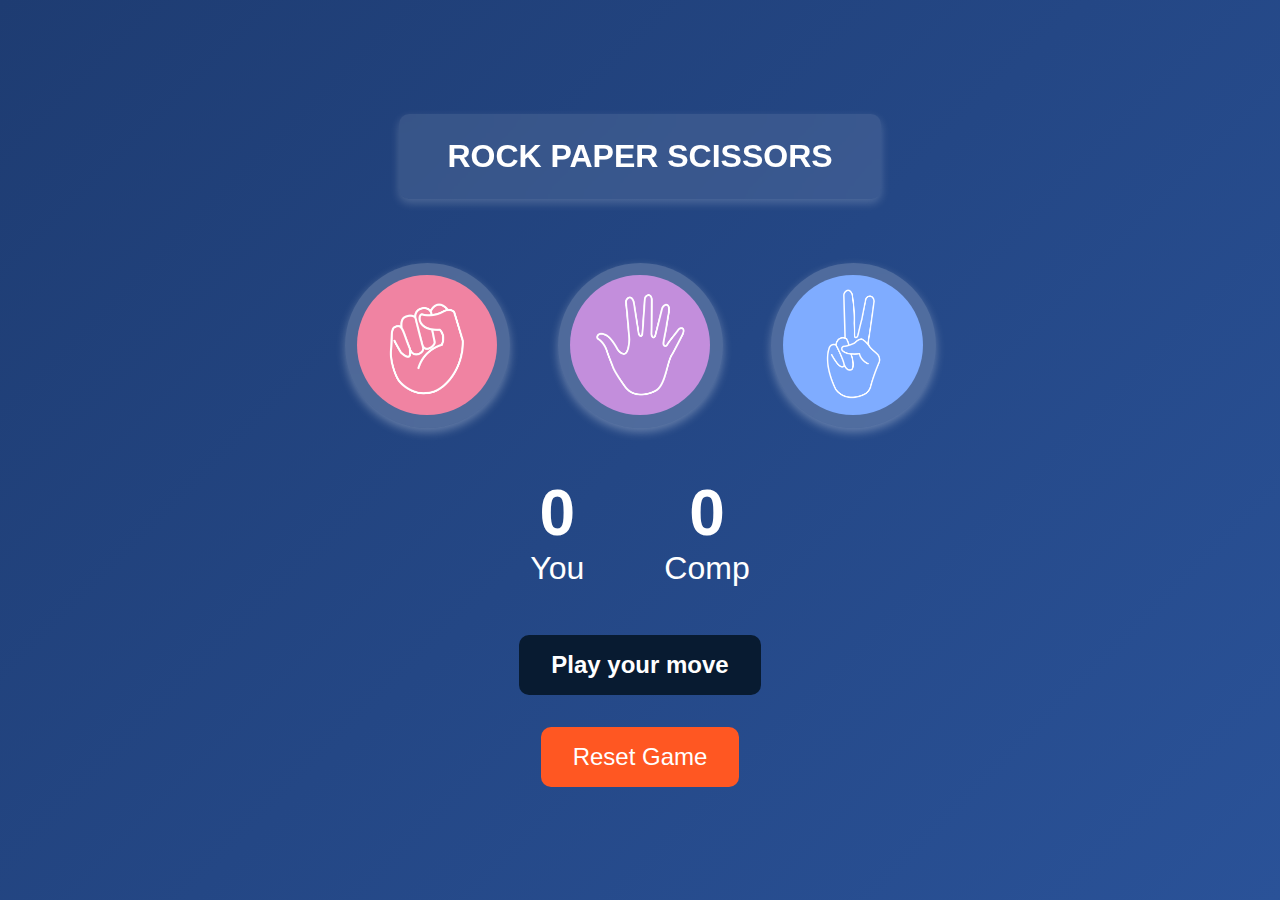
<file: StonePaperScissor/index.html>
<!DOCTYPE html>
<html lang="en">
  <head>
    <meta charset="UTF-8" />
    <meta name="viewport" content="width=device-width, initial-scale=1.0" />
    <title>Rock Paper Scissors Game</title>
    <link rel="stylesheet" href="style.css" />
  </head>
  <body>
    <h1>Rock Paper Scissors</h1>
    <div class="choices">
      <div class="choice" id="rock">
        <img src="rock.png" />
      </div>
      <div class="choice" id="paper">
        <img src="paper.png" />
      </div>
      <div class="choice" id="scissors">
        <img src="scissors.png" />
      </div>
    </div>

    <div class="score-board">
      <div class="score">
        <p id="user-score">0</p>
        <p>You</p>
      </div>
      <div class="score">
        <p id="comp-score">0</p>
        <p>Comp</p>
      </div>
    </div>

    <div class="msg-container">
      <p id="msg" class="blue">Play your move</p>
    </div>

    <button id="reset-btn">Reset Game</button>
    <script src="script.js"></script>
  </body>
</html>
</file>
<file: StonePaperScissor/style.css>
* {
    margin: 0;
    padding: 0;
    box-sizing: border-box;
    font-family: 'Poppins', sans-serif;
    text-align: center;
  }
  
  body {
    background: linear-gradient(135deg, #1e3c72, #2a5298);
    color: white;
    min-height: 100vh;
    display: flex;
    flex-direction: column;
    align-items: center;
    justify-content: center;
  }
  
  h1 {
    background: rgba(255, 255, 255, 0.1);
    backdrop-filter: blur(10px);
    padding: 1.5rem 3rem;
    border-radius: 10px;
    font-size: 2rem;
    text-transform: uppercase;
    margin-bottom: 2rem;
    box-shadow: 0px 4px 10px rgba(255, 255, 255, 0.2);
  }
  
  .choices {
    display: flex;
    justify-content: center;
    align-items: center;
    gap: 3rem;
    margin-top: 2rem;
  }
  
  .choice {
    height: 165px;
    width: 165px;
    border-radius: 50%;
    display: flex;
    justify-content: center;
    align-items: center;
    background: rgba(255, 255, 255, 0.2);
    backdrop-filter: blur(5px);
    box-shadow: 0px 4px 10px rgba(255, 255, 255, 0.3);
    transition: transform 0.2s ease-in-out, box-shadow 0.2s ease-in-out;
  }
  
  .choice:hover {
    cursor: pointer;
    transform: scale(1.1);
    box-shadow: 0px 8px 15px rgba(255, 255, 255, 0.4);
  }
  
  img {
    height: 140px;
    width: 140px;
    object-fit: cover;
    border-radius: 50%;
  }
  
  .score-board {
    display: flex;
    justify-content: center;
    align-items: center;
    font-size: 2rem;
    margin-top: 3rem;
    gap: 5rem;
  }
  
  .score {
    text-align: center;
  }
  
  #user-score,
  #comp-score {
    font-size: 4rem;
    font-weight: bold;
  }
  
  .msg-container {
    margin-top: 3rem;
  }
  
  #msg {
    background: rgba(0, 0, 0, 0.6);
    color: white;
    font-size: 1.5rem;
    display: inline-block;
    padding: 1rem 2rem;
    border-radius: 10px;
    font-weight: bold;
    transition: background 0.3s ease-in-out;
  }
  
  #msg.green {
    background: green;
  }
  
  #msg.red {
    background: red;
  }
  
  #msg.blue {
    background: #081b31;
  }
  
button {
    background-color: #ff5722;
    color: white;
    font-size: 1.5rem;
    padding: 1rem 2rem;
    border: none;
    border-radius: 10px;
    cursor: pointer;
    transition: background-color 0.3s ease;
    margin-top: 2rem;
  }
  
  button:hover {
    background-color: #e64a19;
  }
</file>
